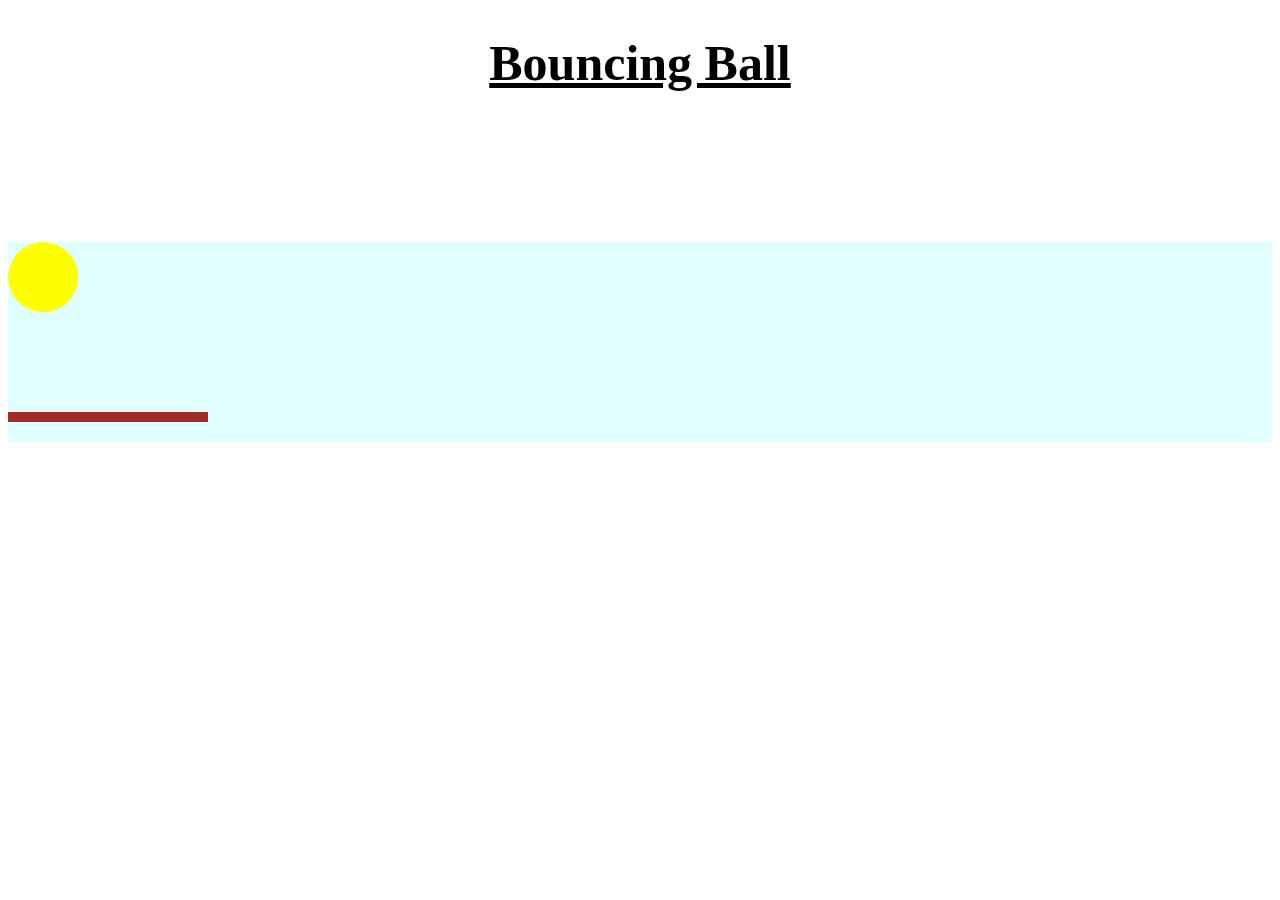
<file: bouncing_ball/index.html>
<!DOCTYPE html>
<html lang="en">
<head>
    <meta charset="UTF-8">
    <meta name="viewport" content="width=device-width, initial-scale=1.0">
    <title>Bouncing Ball</title>
    <link rel="stylesheet" href="style.css">
</head>
<body>
    <h1 style="text-align: center; font-size: 50px; text-decoration: underline;">Bouncing Ball</h1>
    <div class="stage">
        <div class="ball"></div>
        <div class="slider"></div>
    </div>
</body>
</html>
</file>
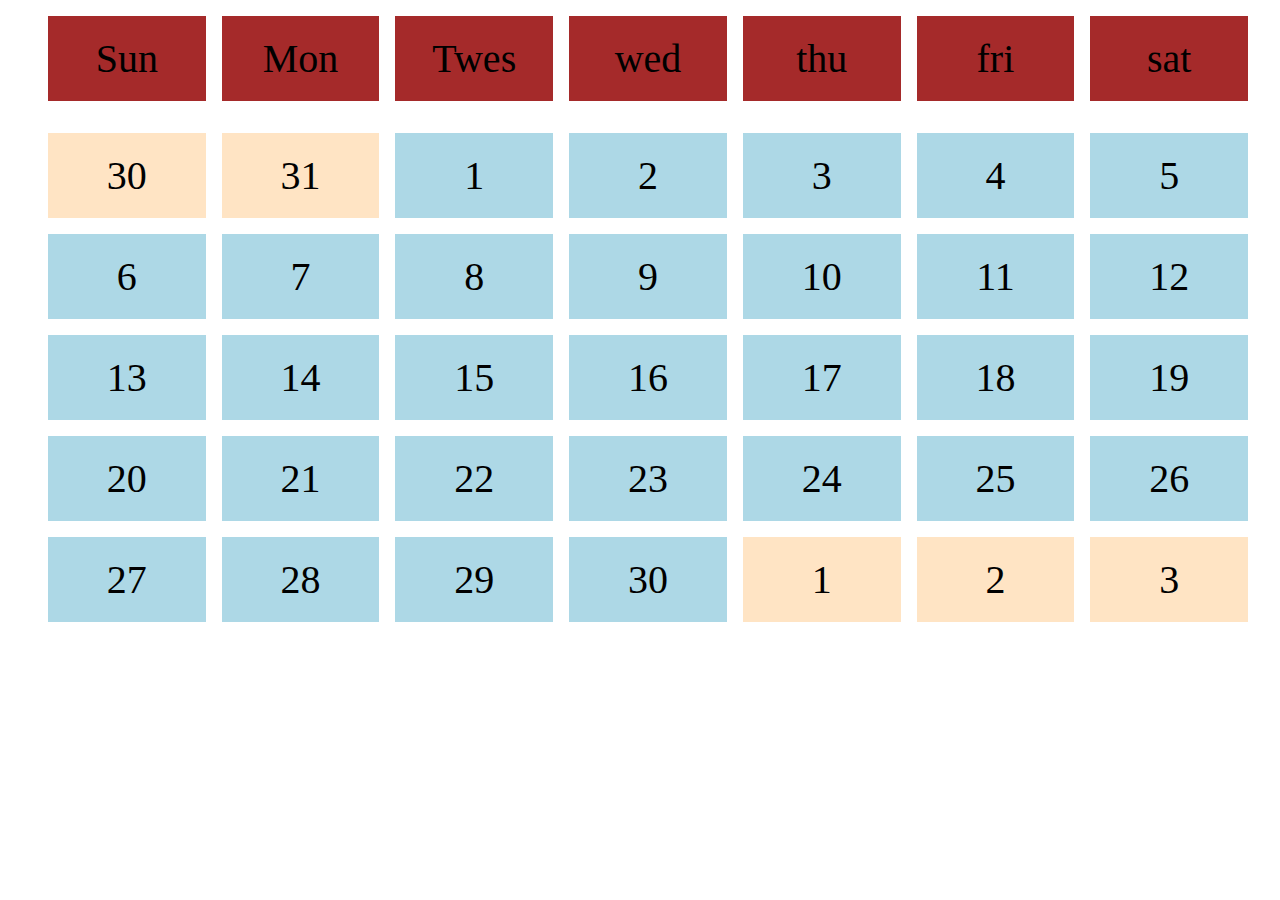
<file: calendar/index.html>
<!DOCTYPE html>
<html lang="en">
<head>
    <meta charset="UTF-8">
    <meta name="viewport" content="width=device-width, initial-scale=1.0">
    <title>Calendar</title>
    <link rel="stylesheet" href="style.css">
</head>
<body>
    <div class="calendar">
        <ul class="days">
            <li>Sun</li>
            <li>Mon</li>
            <li>Twes</li>
            <li>wed</li>
            <li>thu</li>
            <li>fri</li>
            <li>sat</li>
        </ul>
        <ul>
            <li class="other-month" >30</li>
            <li class="other-month" >31</li>
            <li>1</li>
            <li>2</li>
            <li>3</li>
            <li>4</li>
            <li>5</li>
            <li>6</li>
            <li>7</li>
            <li>8</li>
            <li>9</li>
            <li>10</li>
            <li>11</li>
            <li>12</li>
            <li>13</li>
            <li>14</li>
            <li>15</li>
            <li>16</li>
            <li>17</li>
            <li>18</li>
            <li>19</li>
            <li>20</li>
            <li>21</li>
            <li>22</li>
            <li>23</li>
            <li>24</li>
            <li>25</li>
            <li>26</li>
            <li>27</li>
            <li>28</li>
            <li>29</li>
            <li>30</li>
            <li class="other-month" >1</li>
            <li class="other-month" >2</li>
            <li class="other-month" >3</li>
        </ul>
    </div>
</body>
</html>
</file>
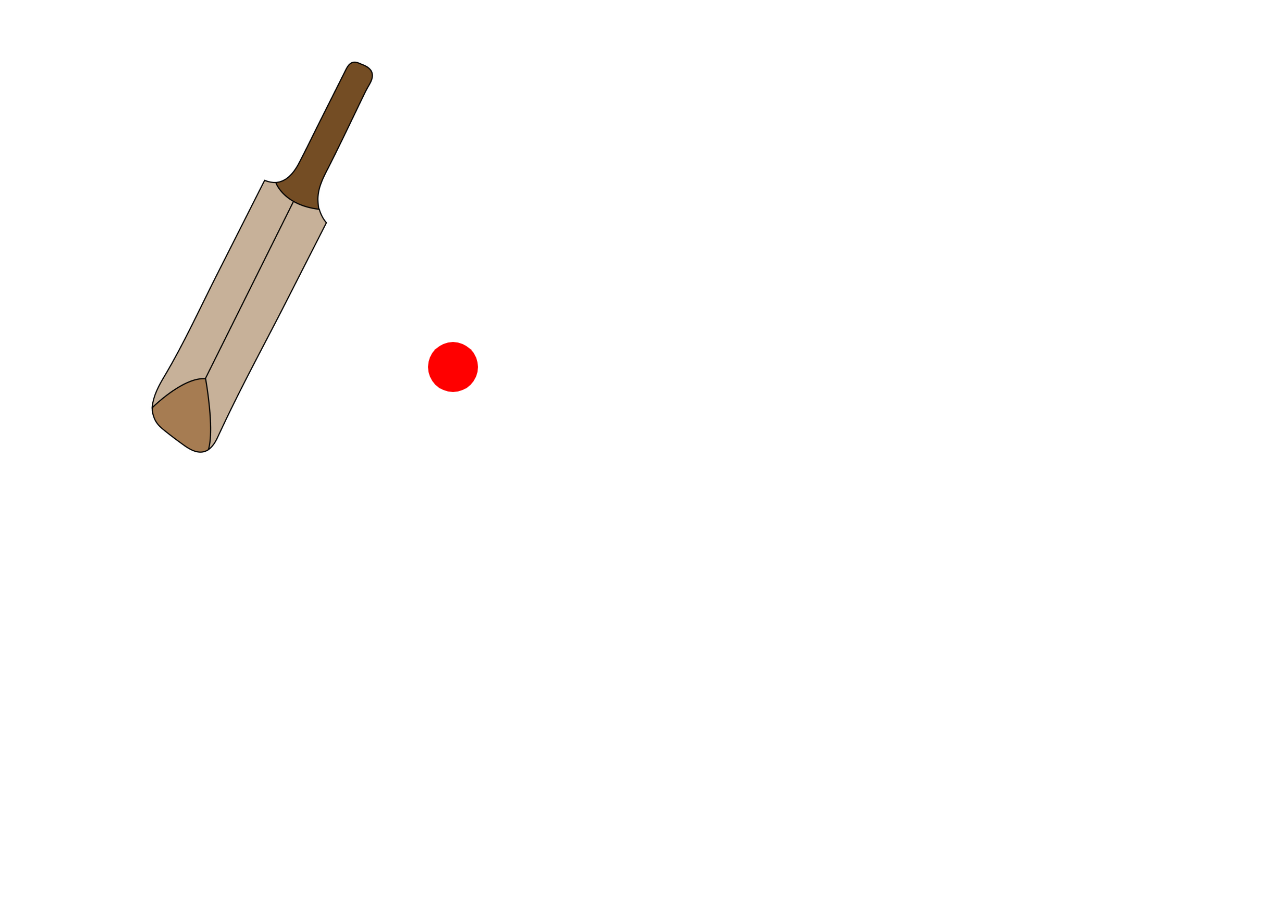
<file: cricket-bat/index.html>
<!DOCTYPE html>
<html lang="en">
<head>
    <meta charset="UTF-8">
    <meta name="viewport" content="width=device-width, initial-scale=1.0">
    <title>Document</title>
    <link rel="stylesheet" href="style.css">
</head>
<body>
    <div class="field">
        <img class="bat" src="cricket_bat.jpg
        " alt="">
        <div class="ball"></div>
    </div>
   
</body>
</html>
</file>
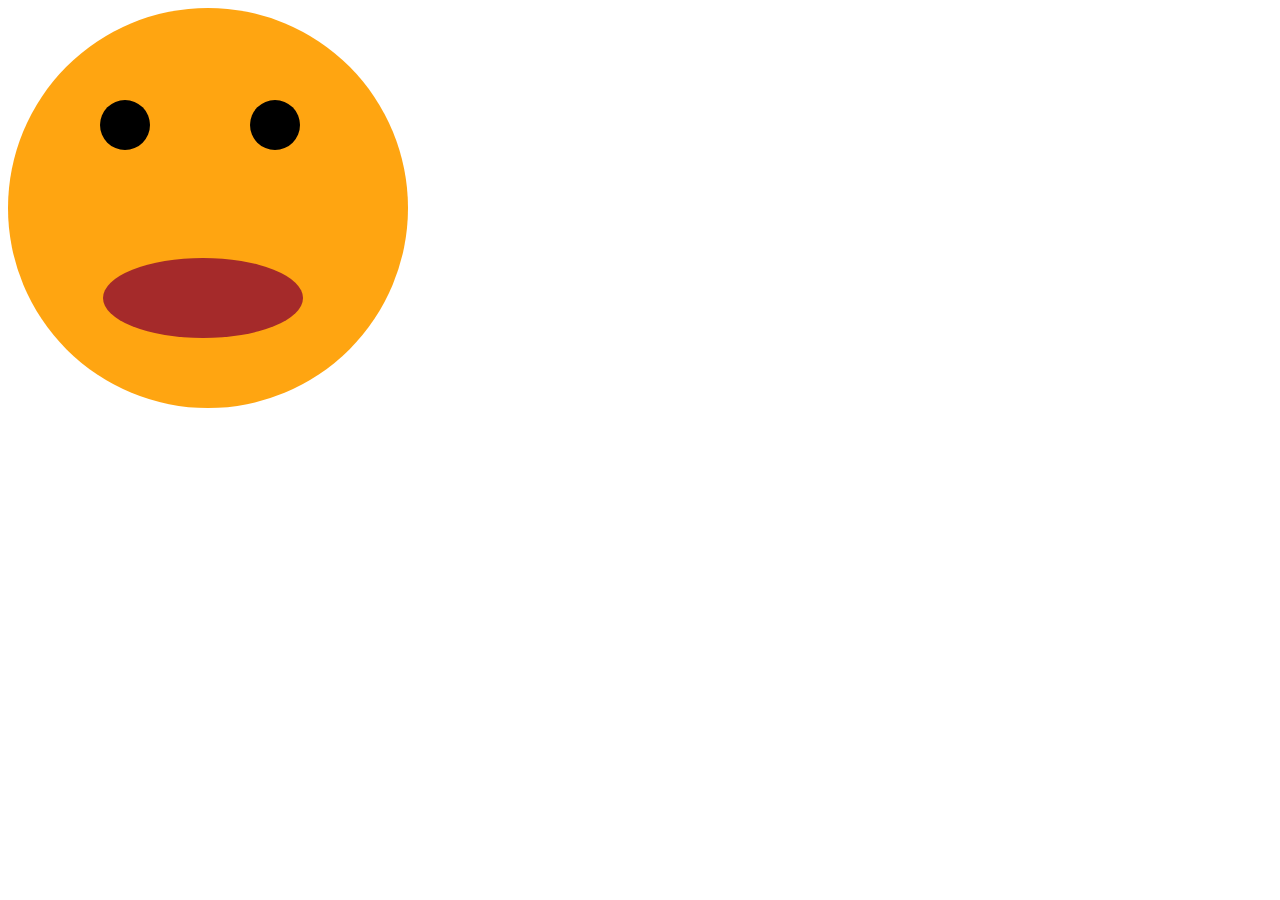
<file: smiley_face/index.html>
<!DOCTYPE html>
<html lang="en">
<head>
    <meta charset="UTF-8">
    <meta name="viewport" content="width=device-width, initial-scale=1.0">
    <title>Smiley Face</title>
    <link rel="stylesheet" href="style.css">
</head>
<body>
    <div class="face">
        <div class="left-cheek"></div>
        <div class="left-eye">
            <div class="left-pupil"></div>
        </div>
        <div class="right-eye"><div class="right-pupil"></div></div>
        <div class="right-cheek"></div>
        <div class="mouth"></div>
    </div>
</body>
</html>
</file>
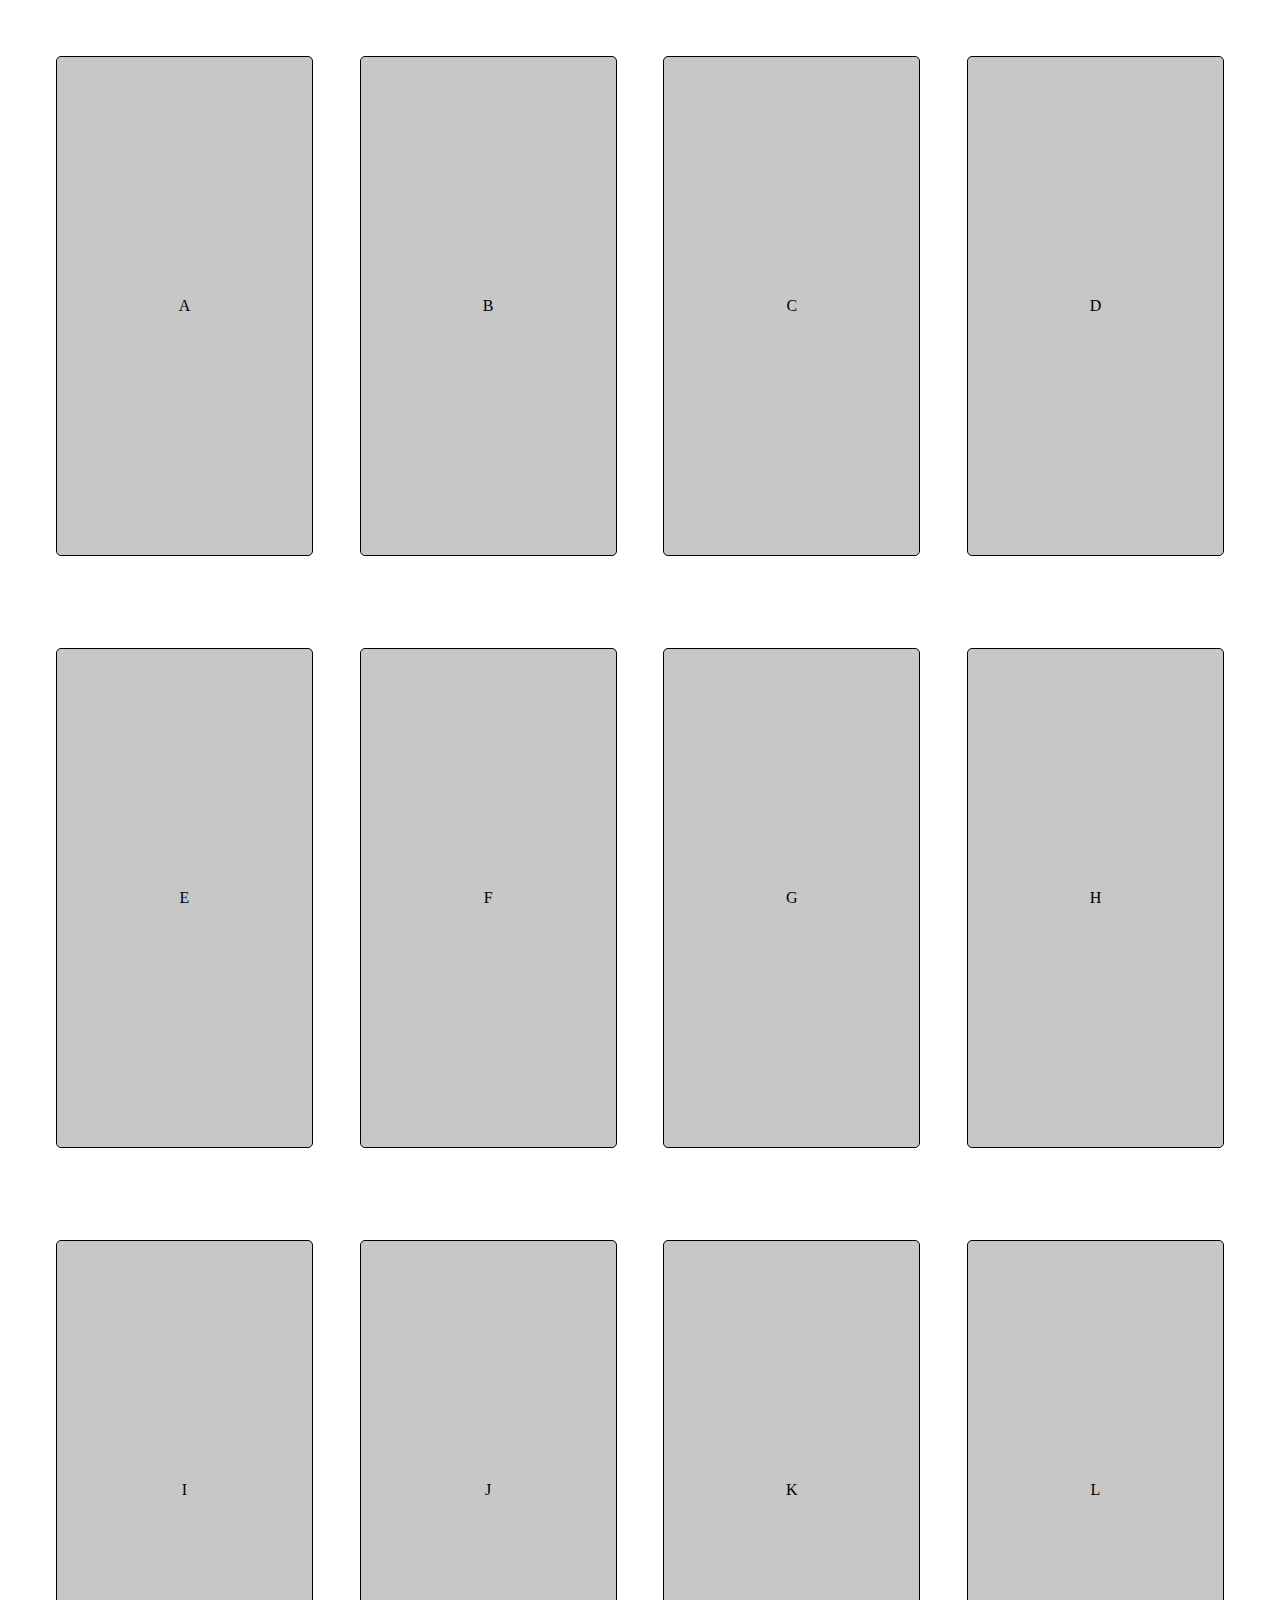
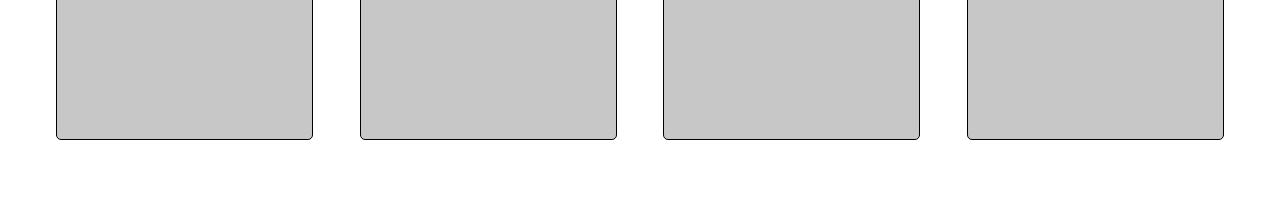
<file: flex-box/card-layout-one/index.html>
<!DOCTYPE html>
<html lang="en">
<head>
    <meta charset="UTF-8">
    <meta name="viewport" content="width=device-width, initial-scale=1.0">
    <title>Card Layout</title>
    <link rel="stylesheet" href="style.css">
</head>
<body>
    <div class="container">
        <div class="block">
            <div class="box">A</div>
            <div class="box">B</div>
            <div class="box">C</div>
            <div class="box">D</div>
        </div>
        <div class="block">
            
            <div class="box">E</div>
            <div class="box">F</div>
            <div class="box">G</div>
            <div class="box">H</div>
        </div>
        <div class="block">
            
            <div class="box">I</div>
            <div class="box">J</div>
            <div class="box">K</div>
            <div class="box">L</div>
        </div>
    </div>
</body>
</html>
</file>
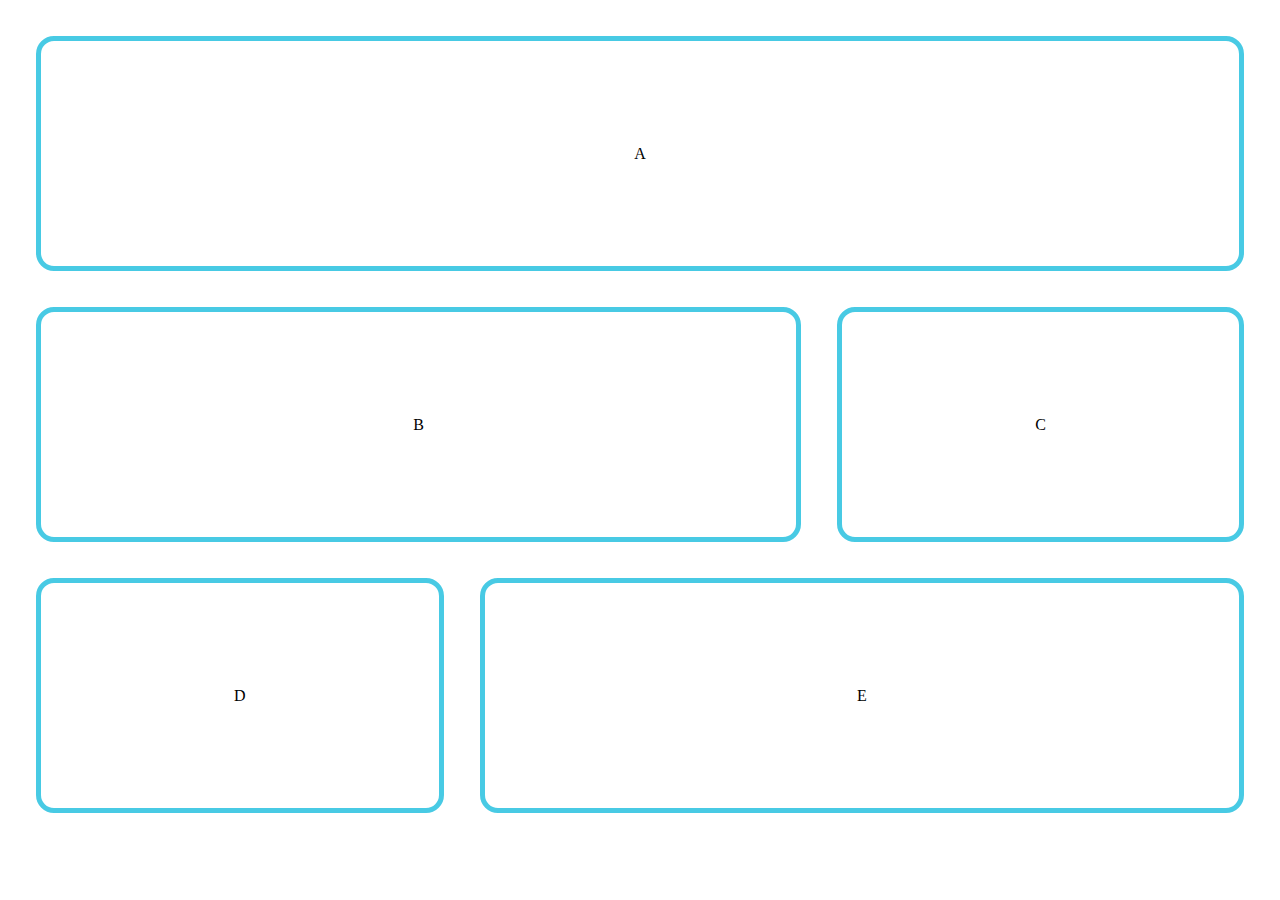
<file: flex-box/card_layout_2/index.html>
<!DOCTYPE html>
<html lang="en">
<head>
    <meta charset="UTF-8">
    <meta name="viewport" content="width=device-width, initial-scale=1.0">
    <title>Flexbox: Card design </title>
    <link rel="stylesheet" href="style.css">
</head>
<body>
    <div class="container">
        <div class="box box-1">
            <div class="item item-1">A</div>
        </div>
        <div class="box box-2">
            <div class="item item-2">B</div>
            <div class="item item-3">C</div>
        </div>
        <div class="box box-3">
            <div class="item item-4">D</div>
            <div class="item item-5">E</div>
        </div>
    </div>
</body>
</html>
</file>
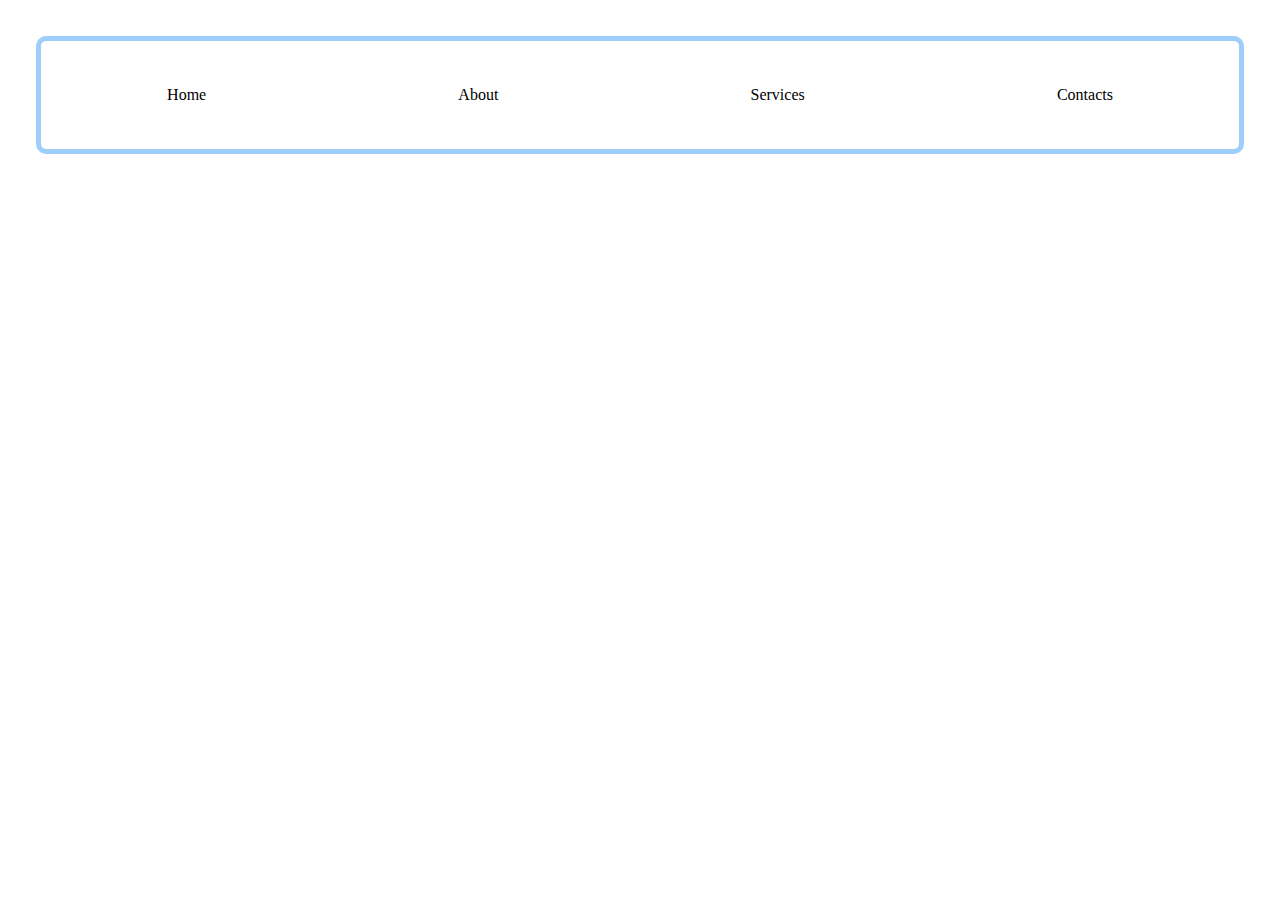
<file: flex-box/navbar_layouts/index.html>
<!DOCTYPE html>
<html lang="en">
<head>
    <meta charset="UTF-8">
    <meta name="viewport" content="width=device-width, initial-scale=1.0">
    <title>Flexbox - Navbar</title>
    <link rel="stylesheet" href="style.css">
</head>
<body>
    <div class="container">
        <div class="box">Home</div>
        <div class="box">About</div>
        <div class="box">Services</div>
        <div class="box">Contacts</div>
    </div>
</body>
</html>
</file>
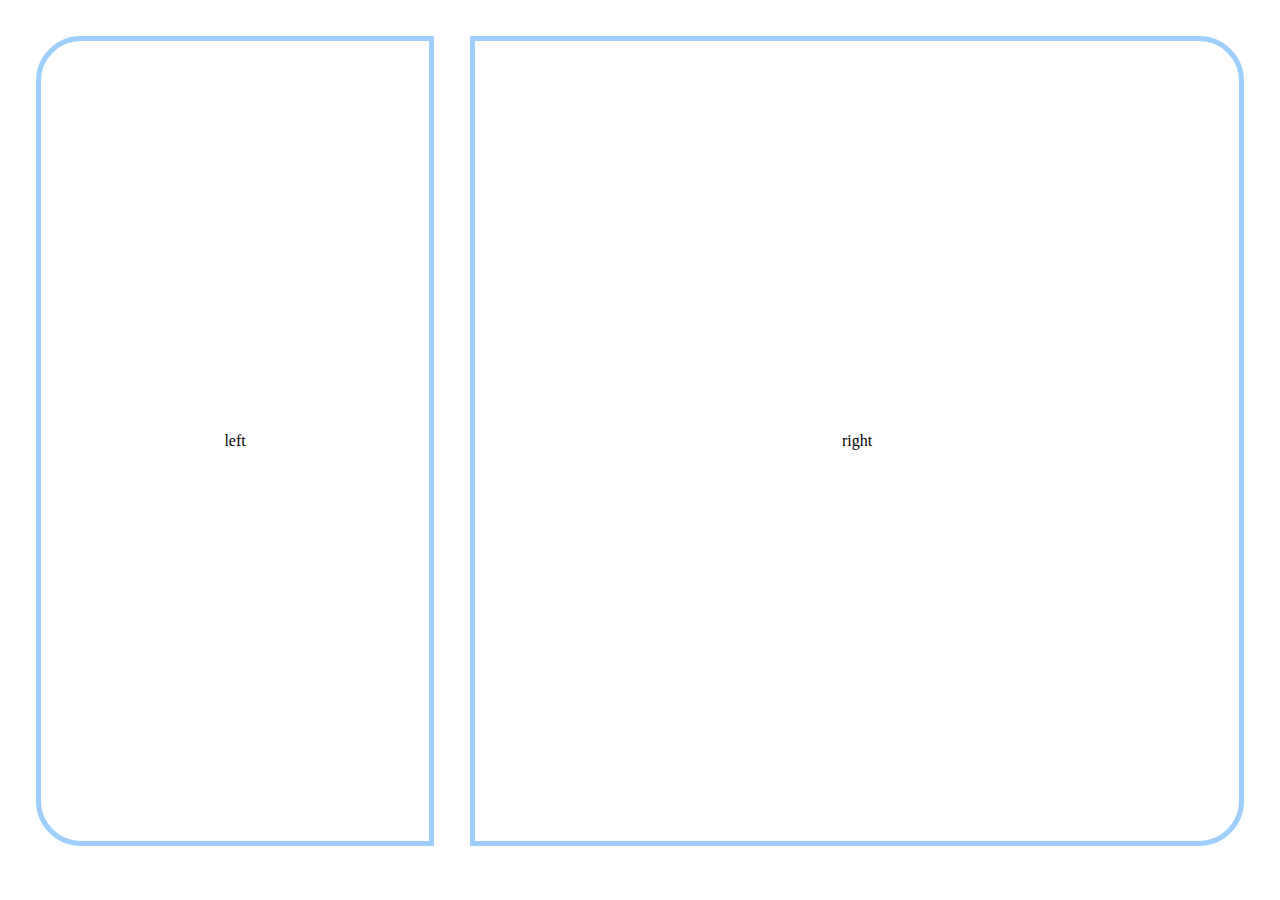
<file: flex-box/sidebar_layout/index.html>
<!DOCTYPE html>
<html lang="en">
<head>
    <meta charset="UTF-8">
    <meta name="viewport" content="width=device-width, initial-scale=1.0">
    <title>FlexBox-sidebar layouts</title>
    <link rel="stylesheet" href="style.css">
</head>
<body>
    <div class="container">
        <div class="box item-1">left</div>
        <div class="box item-2">right</div>
    </div>
</body>
</html>
</file>
<file: bouncing_ball/style.css>
.stage{
    background-color:lightcyan;
    min-width: 800px;
    height: 200px;
    margin-top: 150px;
}

.ball{
    height: 70px;
    width: 70px;
    background-color: yellow;
    border-radius: 50%;
}

@keyframes slidein {
    0%{
        left: 0%;
        top: 0%;
    }
    25%{
        left:25%;
        top: 100px;
    }
    50%{
        left:50%;
        top: 0%;
    }
    100%{
        left: 90%;
        top: 100px;
    }
}

 .ball{
    transition: animation ;
    position: relative;
    /* bottom: 10%; */
    animation: slidein 3s ease-out 1s infinite alternate ;
}

@keyframes slide {
    0%{
        left: 0%;
    }
    25%{
        left:25%;
    }
    50%{
        left:50%;

    }
    100%{
        left: 85%;
    }
}

.slider{
    height: 10px;
    width: 200px;
    background-color: brown;
    position: relative;
    top: 100px;
    animation: slide 3s linear 1s infinite alternate  ;
}
</file>
<file: calendar/style.css>
.calendar ul{
    display:grid;
    grid-template-columns: repeat(7, 1fr);
    grid-gap:1rem;
   margin-right: 1.5rem;
}


.days li{
    background-color: brown;
    margin-bottom: 1rem;
   
}

li{
    display: flex;
    justify-content: center;
    align-items: center;
    list-style: none;
    font-size: 2.5em;
    height: 85px;
    background-color: lightblue;
}

.other-month{
    background-color:bisque;
}
</file>
<file: cricket-bat/style.css>
.bat{
    height: 500px;
    width: 500px;
    transition: transform 2s ease-in-out ;
}

.bat:hover{
    transform: rotate(-75deg);
}

.ball{
    height: 50px;
    width: 50px;
    background-color: red;
    border-radius: 50%;
    position: relative;
    bottom:170px;
    left: 420px;
    transition: transform 1s ease-in-out 2s;
}

.field:hover .ball {
    transform: translate(900px,-100px);
}
</file>
<file: smiley_face/style.css>
.face{
    background-color: #ffa511;
    height: 400px;
    width: 400px;
    border-radius: 50%;
    
}

.left-eye{
    width: 50px;
    height: 50px;
    border-radius: 50%;
    background-color: black;
    position: absolute;
    top: 100px;
    left: 100px;
}

.right-eye{
    width: 50px;
    height: 50px;
    border-radius: 50%;
    background-color: black;
    position: absolute;
    top: 100px;
    left: 250px;
}

.mouth{
    height:80px;
    width: 200px;
    background-color: brown;
    position: relative;
    top: 250px;
    left: 95px;
    border-radius: 50% 50% 50% 50%;
    transition: all 2s ease-in-out ;

}


.face:hover .mouth{
    height:90px;
    transform:scale(1.2);
    border-radius: 0 0 100px 100px;

}

.left-pupil, .right-pupil, .left-cheek, .right-cheek{
    height: 0px;
    width: 0px;
    transition: all 3s ease-in;
}

.face:hover .left-pupil, .face:hover .right-pupil{
    height: 20px;
    width: 20px;
    background-color: white;
    border-radius: 50%;
    display: inline-block;
  
}

.face:hover .left-cheek, .face:hover .right-cheek{
    height: 20px;
    width: 50px;
    border-radius: 35%;
    background: linear-gradient(45deg,pink,rgb(248, 17, 190));
    display: inline-block;
    position: relative;
    top: 200px;
}

.left-cheek{
    left: 60px;
}
.right-cheek{
    left: 220px;
}
</file>
<file: flex-box/card-layout-one/style.css>
*,*::after,*::before{
    box-sizing: border-box;
    margin: 0;
    padding: 0;
}

.body{
    min-height: 100vh;
    height: 100px;
    width: 100%;
    border: 1px solid;
}

.container {
    width: 100%;
    padding: 20px;
}


.block{
    display: flex;
    flex-direction: column;
    flex-wrap: wrap;
    gap: 4vh;
    padding: 4vh;
}

.box{
    height: 500px;
    width: 100%;
    display: flex;
    justify-content: center;
    align-items: center;
    border: 1px solid;
    border-radius: 5px;
    background-color: rgb(199, 199, 199);
    margin-bottom: 20px;
}


@media (min-width: 500px) {
    .block{
        display: flex;
        flex-direction: row;
        justify-content: space-between;
        /* flex-wrap: nowrap; */
    }

    .box{
        
        flex-basis: calc(50% - 10px);
        margin-bottom: 20px;

    }
}

@media (min-width:768px) {
    .block{
        display: flex;
        
    }

    .box{
        flex-basis: 22%;
    }
}
</file>
<file: flex-box/card_layout_2/style.css>
*,*::after,*::before{
    margin: 0;
    padding: 0;
    box-sizing: border-box;
}

.box {
    display: flex;
    gap: 4vh;
    margin: 4vh;
    
}

.item{
    border: 5px solid  #48CAE4;
    text-align: center;
    border-radius: 2vh;
    padding: 11.5vh;
}

.item-1{
    flex-grow: 3;
}

.item-2{
    flex-grow: 3;
}
.item-3{
    flex-grow: 1;
}
.item-4{
    flex-grow: 1;
}
.item-5{
    flex-grow: 3;
}



@media (max-width:500px) {
    .box{
        display: flex;
        justify-content: center;    
    }

    .item{
        text-align: center;
        width: 100%;
        border: 5px solid  #48CAE4;
        border-radius: 10px;
        padding: 7vh;
    }

    .box-2{
        display: flex;
        flex-direction: column;
        align-items: center;

    } 
    
    .box-3{
        display: flex;
        justify-content: center;
    }

    .box-4,.box-5{
        flex-grow: 1;
    }

}
</file>
<file: flex-box/navbar_layouts/style.css>
*,*::after,*::before{
    box-sizing: border-box;
    margin: 0;
    padding: 0;
}

@media (max-width:500px) {
    .container{
        border: 5px solid rgb(158, 206, 252);
        border-radius: 10px;
        margin: 4vh;
        display: flex;
        flex-direction: column;
        align-items: center;
        gap: 4vh;
        padding: 4vh 0;
        padding: 32px;

        
     }
     .box{
        padding: 10vh;
        width: 100%;
        display: flex;
        justify-content: center;

     }
}

.container{
    height: auto;
    border: 5px solid rgb(158, 206, 252);
    border-radius: 10px;
    margin: 4vh;
    display: flex;
    justify-content: space-around;
    align-items: center;
}

.box{
    padding: 5vh;
}
</file>
<file: flex-box/sidebar_layout/style.css>
*,*::before,*::after{
    margin: 0;
    padding: 0;
    box-sizing: border-box;
}

.container{
    height: auto;
    display: flex;
    flex-direction: row;
    gap:4vh;
    margin:4vh;
}

.box{
    border: 5px solid  rgb(158, 206, 252);

    display: flex;
    justify-content: center;
    align-items: center;
    height: calc(100vh - 10vh);
}

.item-1{
    border-top-left-radius: 5vh;
    border-bottom-left-radius: 5vh;
    flex-grow: 1;
}

.item-2{
    border-top-right-radius: 5vh;
    border-bottom-right-radius: 5vh;
    flex-grow: 2;
}

@media (max-width:500px) {
    .container{
        height: auto;
        display: flex;
        flex-direction: column;
        align-items: center;
        gap: 4vh;
        margin: 10px;
    }
    
    .box{
        border: 5px solid  rgb(158, 206, 252);
        width: 100%;
        display: flex;
        justify-content: center;
        align-items: center;
        height: calc(100vh - 10vh);
    
    }
    
    .item-1{
        border-top-left-radius: 5vh;
        border-top-right-radius: 5vh;
    }
    
    .item-2{
        border-bottom-left-radius: 5vh;
        border-bottom-right-radius: 5vh;
    }
}
</file>
